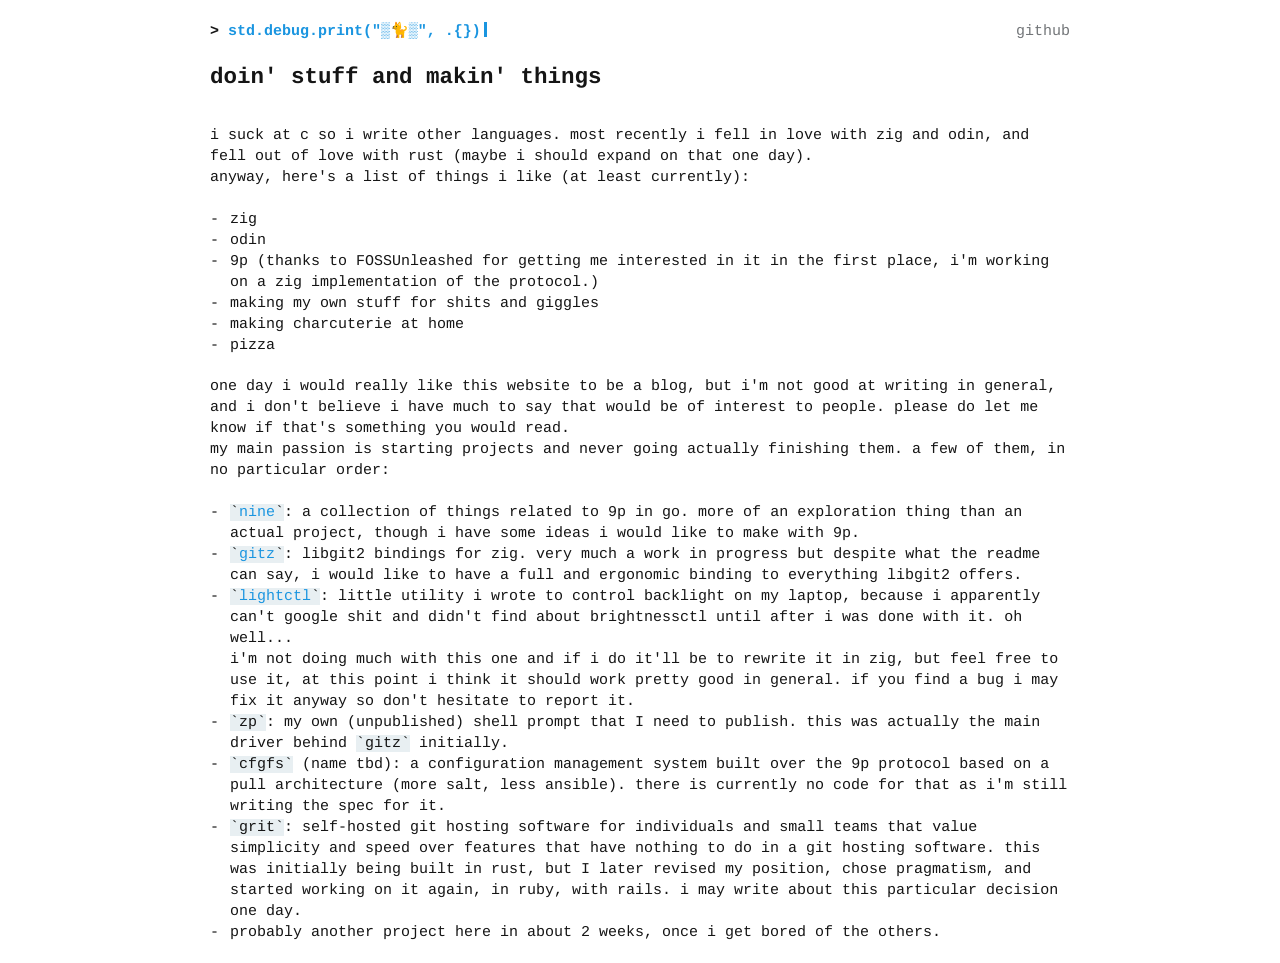
<file: index.html>
<!DOCTYPE html>
<html lang="en">
  <head>
    <meta charset="utf-8">
    <meta name="viewport" content="width=device-width, initial-scale=1.0">
    <title>▒🐈▒</title>
    <link rel="stylesheet" href="main.css">
  </head>
  <body>
    <div class="container">
      <div class="terminal-nav">
        <div class="terminal-logo">
          <div class="logo terminal-prompt"><a href="/" class="no-style">std.debug.print("▒🐈▒", .{})</a></div>
        </div>
        <nav class="terminal-menu">
          <ul>
            <li><a class="menu-item" href="https://github.com/blurrycat">github</a></li>
          </ul>
        </nav>
      </div>
    </div>

    <div class="container">
      <h2>doin' stuff and makin' things</h2>
      <p>
        i suck at c so i write other languages. most recently i fell in love
        with zig and odin, and fell out of love with rust (maybe i should expand
        on that one day).<br>
        anyway, here's a list of things i like (at least currently):
      </p>
      <ul>
        <li>zig</li>
        <li>odin</li>
        <li>
          9p (thanks to FOSSUnleashed for getting me interested in it in the
          first place, i'm working on a zig implementation of the protocol.)
        </li>
        <li>making my own stuff for shits and giggles</li>
        <li>making charcuterie at home</li>
        <li>pizza</li>
      </ul>
      <p>
        one day i would really like this website to be a blog, but i'm not good
        at writing in general, and i don't believe i have much to say that would
        be of interest to people. please do let me know if that's something you
        would read.
        <br>
        my main passion is starting projects and never going actually finishing
        them. a few of them, in no particular order:
      </p>
      <ul>
        <li>
          <code><a href="https://github.com/blurrycat/nine">nine</a></code>: a collection of
          things related to 9p in go. more of an exploration thing than an
          actual project, though i have some ideas i would like to make with 9p.
        </li>
        <li>
          <code><a href="https://github.com/blurrycat/gitz">gitz</a></code>: libgit2 bindings
          for zig. very much a work in progress but despite what the readme can
          say, i would like to have a full and ergonomic binding to everything
          libgit2 offers.
        </li>
        <li>
          <code><a href="https://github.com/blurrycat/lightctl">lightctl</a></code>:
          little utility i wrote to control backlight on my laptop, because i
          apparently can't google shit and didn't find about brightnessctl until
          after i was done with it. oh well...<br>
          i'm not doing much with this one and if i do it'll be to rewrite it in
          zig, but feel free to use it, at this point i think it should work
          pretty good in general. if you find a bug i may fix it anyway so
          don't hesitate to report it.
        </li>
        <li>
          <code>zp</code>: my own (unpublished) shell prompt that I need to publish. this was
          actually the main driver behind <code>gitz</code> initially.
        </li>
        <li>
          <code>cfgfs</code> (name tbd): a configuration management system built
          over the 9p protocol based on a pull architecture (more salt, less
          ansible). there is currently no code for that as i'm still writing
          the spec for it.
        </li>
        <li>
          <code>grit</code>: self-hosted git hosting software for individuals
          and small teams that value simplicity and speed over features that
          have nothing to do in a git hosting software. this was initially being
          built in rust, but I later revised my position, chose pragmatism, and
          started working on it again, in ruby, with rails. i may write about
          this particular decision one day.
        </li>
        <li>
          probably another project here in about 2 weeks, once i get bored of
          the others.
        </li>
      </ul>
    </div>
  </body>
</html>
</file>
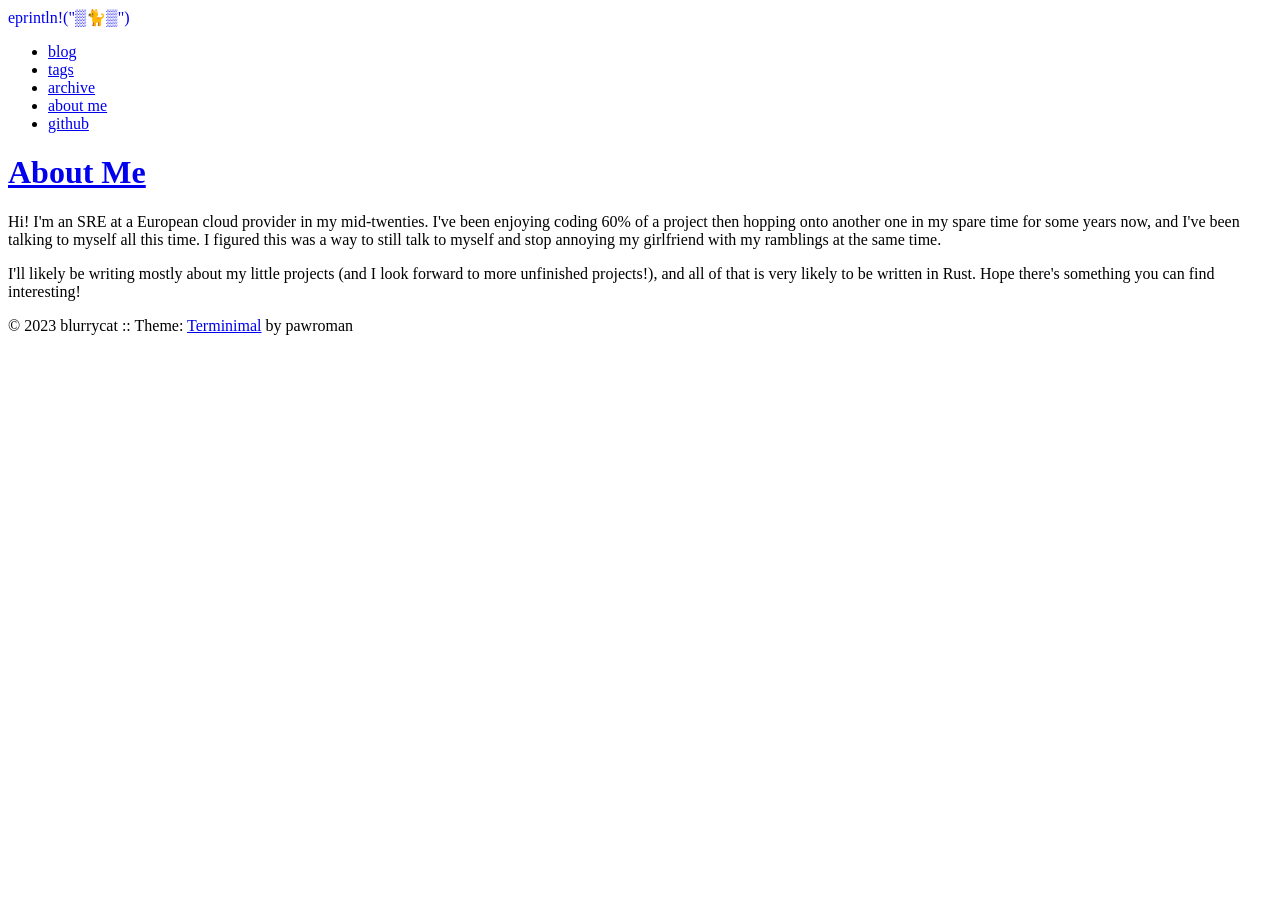
<file: about/index.html>
<!DOCTYPE html>
<html lang="en">

<head>
    <title>About Me | </title>
    
    <meta http-equiv="content-type" content="text/html; charset=utf-8">
    <meta name="viewport" content="width=device-width, initial-scale=1.0, maximum-scale=1">
    <meta name="robots" content="noodp"/>

    <link rel="stylesheet" href="https://blurrycat.dev/style.css">
    <link rel="stylesheet" href="https://blurrycat.dev/color/orange.css">

        <link rel="stylesheet" href="https://blurrycat.dev/color/background_blue.css">
    
    <link rel="stylesheet" href="https://blurrycat.dev/font-hack-subset.css">

        <link rel="alternate" type="application/rss+xml" title="RSS" href="https://blurrycat.dev/rss.xml">
    
    </head>

<body class="">
<div class="container">
    
    <header class="header">
        <div class="header__inner">
            <div class="header__logo">
                    
                <a href="https://blurrycat.dev" style="text-decoration: none;">
                    <div class="logo">
                      
                            eprintln!(&quot;▒🐈▒&quot;)
                        
                    </div>
                </a>
            </div>
        </div>

        
        <nav class="menu">
            <ul class="menu__inner">
                <li><a href="https://blurrycat.dev">blog</a></li>
            
                <li><a href="https://blurrycat.dev/tags">tags</a></li>
            
                <li><a href="https://blurrycat.dev/archive">archive</a></li>
            
                <li class="active"><a href="https://blurrycat.dev/about">about me</a></li>
            
                <li><a href="https://github.com/blurrycat" target="_blank" rel="noopener noreferrer">github</a></li>
            </ul>
        </nav>
    
    
        
    </header>
    

    <div class="content">
        
    <div class="post">
        
    <h1 class="post-title"><a href="https://blurrycat.dev/about/">About Me</a></h1>
    <div class="post-meta-inline">
        
    <span class="post-date"></span>

    </div>

    

        
        <div class="post-content">
            <p>Hi! I'm an SRE at a European cloud provider in my mid-twenties. I've been enjoying coding 60% of a project then hopping onto another one in my spare time for some years now, and I've been talking to myself all this time. I figured this was a way to still talk to myself and stop annoying my girlfriend with my ramblings at the same time.</p>
<p>I'll likely be writing mostly about my little projects (and I look forward to more unfinished projects!), and all of that is very likely to be written in Rust. Hope there's something you can find interesting!</p>

        </div>

        
    </div>

    </div>

    
    <footer class="footer">
        <div class="footer__inner">
                <div class="copyright">
                        <span>© 
    2023
 blurrycat</span>
                    <span class="copyright-theme">
                        <span class="copyright-theme-sep">:: </span>
                        Theme: <a href="https://github.com/pawroman/zola-theme-terminimal/">Terminimal</a> by pawroman
                    </span>
                </div>
            </div>
    </footer>
    

</div>
</body>

</html>
</file>
<file: main.css>
/*
MIT License

Copyright (c) 2019 Jonas D.

Permission is hereby granted, free of charge, to any person obtaining a copy
of this software and associated documentation files (the "Software"), to deal
in the Software without restriction, including without limitation the rights
to use, copy, modify, merge, publish, distribute, sublicense, and/or sell
copies of the Software, and to permit persons to whom the Software is
furnished to do so, subject to the following conditions:

The above copyright notice and this permission notice shall be included in all
copies or substantial portions of the Software.

THE SOFTWARE IS PROVIDED "AS IS", WITHOUT WARRANTY OF ANY KIND, EXPRESS OR
IMPLIED, INCLUDING BUT NOT LIMITED TO THE WARRANTIES OF MERCHANTABILITY,
FITNESS FOR A PARTICULAR PURPOSE AND NONINFRINGEMENT. IN NO EVENT SHALL THE
AUTHORS OR COPYRIGHT HOLDERS BE LIABLE FOR ANY CLAIM, DAMAGES OR OTHER
LIABILITY, WHETHER IN AN ACTION OF CONTRACT, TORT OR OTHERWISE, ARISING FROM,
OUT OF OR IN CONNECTION WITH THE SOFTWARE OR THE USE OR OTHER DEALINGS IN THE
SOFTWARE.
*/
:root{--global-font-size:15px;--global-line-height:1.4em;--global-space:10px;--font-stack:Menlo,Monaco,Lucida Console,Liberation Mono,DejaVu Sans Mono,Bitstream Vera Sans Mono,Courier New,monospace,serif;--mono-font-stack:Menlo,Monaco,Lucida Console,Liberation Mono,DejaVu Sans Mono,Bitstream Vera Sans Mono,Courier New,monospace,serif;--background-color:#fff;--page-width:60em;--font-color:#151515;--invert-font-color:#fff;--primary-color:#1a95e0;--secondary-color:#727578;--error-color:#d20962;--progress-bar-background:#727578;--progress-bar-fill:#151515;--code-bg-color:#e8eff2;--input-style:solid;--display-h1-decoration:none}*{box-sizing:border-box;text-rendering:geometricPrecision}::-moz-selection{background:var(--primary-color);color:var(--invert-font-color)}::selection{background:var(--primary-color);color:var(--invert-font-color)}body{font-size:var(--global-font-size);color:var(--font-color);line-height:var(--global-line-height);margin:0;font-family:var(--font-stack);word-wrap:break-word;background-color:var(--background-color)}.logo,h1,h2,h3,h4,h5,h6{line-height:var(--global-line-height)}a{cursor:pointer;color:var(--primary-color);text-decoration:none}a:hover{background-color:var(--primary-color);color:var(--invert-font-color)}em{font-size:var(--global-font-size);font-style:italic;font-family:var(--font-stack);color:var(--font-color)}blockquote,code,em,strong{line-height:var(--global-line-height)}.logo,blockquote,code,footer,h1,h2,h3,h4,h5,h6,header,li,ol,p,section,ul{float:none;margin:0;padding:0}.logo,blockquote,h1,ol,p,ul{margin-top:calc(var(--global-space) * 2);margin-bottom:calc(var(--global-space) * 2)}.logo,h1{position:relative;display:inline-block;display:table-cell;padding:calc(var(--global-space) * 2) 0 calc(var(--global-space) * 2);margin:0;overflow:hidden;font-weight:600}h1::after{content:"====================================================================================================";position:absolute;bottom:5px;left:0;display:var(--display-h1-decoration)}.logo+*,h1+*{margin-top:0}h2,h3,h4,h5,h6{position:relative;margin-bottom:var(--global-line-height);font-weight:600}blockquote{position:relative;padding-left:calc(var(--global-space) * 2);padding-left:2ch;overflow:hidden}blockquote::after{content:">\A>\A>\A>\A>\A>\A>\A>\A>\A>\A>\A>\A>\A>\A>\A>\A>\A>\A>\A>\A>\A>\A>\A>\A>\A>\A>\A>\A>\A>\A>\A>\A>\A>\A>\A>\A>\A>\A>\A>\A>\A>\A>\A>\A>\A>\A>\A>\A>\A>\A>\A>\A>\A>\A>\A>\A>\A>\A>\A>\A>\A>\A>\A>\A>\A>\A>\A>\A>\A>\A>\A>\A>\A>\A>\A>\A>\A>\A>\A>\A>\A>\A>\A>\A>\A>\A>\A>\A>\A>\A>\A>\A>\A>\A>\A>\A>\A>\A>\A>";white-space:pre;position:absolute;top:0;left:0;line-height:var(--global-line-height);color:#9ca2ab}code{font-weight:inherit;background-color:var(--code-bg-color);font-family:var(--mono-font-stack)}code::after,code::before{content:"`";display:inline}pre code::after,pre code::before{content:""}pre{display:block;word-break:break-all;word-wrap:break-word;color:var(--secondary-color);background-color:var(--background-color);border:1px solid var(--secondary-color);padding:var(--global-space);white-space:pre-wrap;white-space:-moz-pre-wrap;white-space:-pre-wrap;white-space:-o-pre-wrap}pre code{overflow-x:scroll;padding:0;margin:0;display:inline-block;min-width:100%;font-family:var(--mono-font-stack)}.terminal .logo,.terminal blockquote,.terminal code,.terminal h1,.terminal h2,.terminal h3,.terminal h4,.terminal h5,.terminal h6,.terminal strong{font-size:var(--global-font-size);font-style:normal;font-family:var(--font-stack);color:var(--font-color)}.terminal-prompt{position:relative;white-space:nowrap}.terminal-prompt::before{content:"> "}.terminal-prompt::after{content:"";-webkit-animation:cursor .8s infinite;animation:cursor .8s infinite;background:var(--primary-color);border-radius:0;display:inline-block;height:1em;margin-left:.2em;width:3px;bottom:-2px;position:relative}@-webkit-keyframes cursor{0%{opacity:0}50%{opacity:1}to{opacity:0}}@keyframes cursor{0%{opacity:0}50%{opacity:1}to{opacity:0}}li,li>ul>li{position:relative;display:block;padding-left:calc(var(--global-space) * 2)}nav>ul>li{padding-left:0}li::after{position:absolute;top:0;left:0}ul>li::after{content:"-"}nav ul>li::after{content:""}ol li::before{content:counters(item, ".") ". ";counter-increment:item}ol ol li::before{content:counters(item, ".") " ";counter-increment:item}.terminal-menu li::after,.terminal-menu li::before{display:none}ol{counter-reset:item}ol li:nth-child(n+10)::after{left:-7px}ol ol{margin-top:0;margin-bottom:0}.terminal-menu{width:100%}.terminal-nav{display:flex;flex-direction:column;align-items:flex-start}ul ul{margin-top:0;margin-bottom:0}.terminal-menu ul{list-style-type:none;padding:0!important;display:flex;flex-direction:column;width:100%;flex-grow:1;font-size:var(--global-font-size);margin-top:0}.terminal-menu li{display:flex;margin:0 0 .5em 0;padding:0}ol.terminal-toc li{border-bottom:1px dotted var(--secondary-color);padding:0;margin-bottom:15px}.terminal-menu li:last-child{margin-bottom:0}ol.terminal-toc li a{margin:4px 4px 4px 0;background:var(--background-color);position:relative;top:6px;text-align:left;padding-right:4px}.terminal-menu li a:not(.btn){text-decoration:none;display:block;width:100%;border:none;color:var(--secondary-color)}.terminal-menu li a.active{color:var(--font-color)}.terminal-menu li a:hover{background:0 0;color:inherit}ol.terminal-toc li::before{content:counters(item, ".") ". ";counter-increment:item;position:absolute;right:0;background:var(--background-color);padding:4px 0 4px 4px;bottom:-8px}ol.terminal-toc li a:hover{background:var(--primary-color);color:var(--invert-font-color)}hr{position:relative;overflow:hidden;margin:calc(var(--global-space) * 4) 0;border:0;border-bottom:1px dashed var(--secondary-color)}p{margin:0 0 var(--global-line-height);color:var(--global-font-color)}.container{max-width:var(--page-width)}.container,.container-fluid{margin:0 auto;padding:0 calc(var(--global-space) * 2)}img{width:100%}.progress-bar{height:8px;background-color:var(--progress-bar-background);margin:12px 0}.progress-bar.progress-bar-show-percent{margin-top:38px}.progress-bar-filled{background-color:var(--progress-bar-fill);height:100%;transition:width .3s ease;position:relative;width:0}.progress-bar-filled::before{content:"";border:6px solid transparent;border-top-color:var(--progress-bar-fill);position:absolute;top:-12px;right:-6px}.progress-bar-filled::after{color:var(--progress-bar-fill);content:attr(data-filled);display:block;font-size:12px;white-space:nowrap;position:absolute;border:6px solid transparent;top:-38px;right:0;transform:translateX(50%)}.progress-bar-no-arrow>.progress-bar-filled::after,.progress-bar-no-arrow>.progress-bar-filled::before{content:"";display:none;visibility:hidden;opacity:0}table{width:100%;border-collapse:collapse;margin:var(--global-line-height) 0;color:var(--font-color);font-size:var(--global-font-size)}table td,table th{vertical-align:top;border:1px solid var(--font-color);line-height:var(--global-line-height);padding:calc(var(--global-space)/ 2);font-size:1em}table thead th{font-size:1em}table tfoot tr th{font-weight:500}table caption{font-size:1em;margin:0 0 1em 0}table tbody td:first-child{font-weight:700;color:var(--secondary-color)}.form{width:100%}fieldset{border:1px solid var(--font-color);padding:1em}label{font-size:1em;color:var(--font-color)}input[type=email],input[type=number],input[type=password],input[type=search],input[type=text]{border:1px var(--input-style) var(--font-color);width:100%;padding:.7em .5em;font-size:1em;font-family:var(--font-stack);-webkit-appearance:none;border-radius:0}input[type=email]:active,input[type=email]:focus,input[type=number]:active,input[type=number]:focus,input[type=password]:active,input[type=password]:focus,input[type=search]:active,input[type=search]:focus,input[type=text]:active,input[type=text]:focus{outline:0;-webkit-appearance:none;border:1px solid var(--font-color)}input[type=email]:not(:placeholder-shown):invalid,input[type=number]:not(:placeholder-shown):invalid,input[type=password]:not(:placeholder-shown):invalid,input[type=search]:not(:placeholder-shown):invalid,input[type=text]:not(:placeholder-shown):invalid{border-color:var(--error-color)}input,textarea{color:var(--font-color);background-color:var(--background-color)}input::-webkit-input-placeholder,textarea::-webkit-input-placeholder{color:var(--secondary-color)!important;opacity:1}input::-moz-placeholder,textarea::-moz-placeholder{color:var(--secondary-color)!important;opacity:1}input:-ms-input-placeholder,textarea:-ms-input-placeholder{color:var(--secondary-color)!important;opacity:1}input::-ms-input-placeholder,textarea::-ms-input-placeholder{color:var(--secondary-color)!important;opacity:1}input::placeholder,textarea::placeholder{color:var(--secondary-color)!important;opacity:1}textarea{height:auto;width:100%;resize:none;border:1px var(--input-style) var(--font-color);padding:.5em;font-size:1em;font-family:var(--font-stack);-webkit-appearance:none;border-radius:0}textarea:focus{outline:0;-webkit-appearance:none;border:1px solid var(--font-color)}textarea:not(:placeholder-shown):invalid{border-color:var(--error-color)}input:-webkit-autofill,input:-webkit-autofill:focus textarea:-webkit-autofill,input:-webkit-autofill:hover,select:-webkit-autofill,select:-webkit-autofill:focus,select:-webkit-autofill:hover,textarea:-webkit-autofill:hover textarea:-webkit-autofill:focus{border:1px solid var(--font-color);-webkit-text-fill-color:var(--font-color);box-shadow:0 0 0 1000px var(--invert-font-color) inset;-webkit-box-shadow:0 0 0 1000px var(--invert-font-color) inset;transition:background-color 5000s ease-in-out 0s}.form-group{margin-bottom:var(--global-line-height);overflow:auto}.btn{border-style:solid;border-width:1px;display:inline-flex;align-items:center;justify-content:center;cursor:pointer;outline:0;padding:.65em 2em;font-size:1em;font-family:inherit;-webkit-user-select:none;-moz-user-select:none;-ms-user-select:none;user-select:none;position:relative;z-index:1}.btn:active{box-shadow:none}.btn.btn-ghost{border-color:var(--font-color);color:var(--font-color);background-color:transparent}.btn.btn-ghost:focus,.btn.btn-ghost:hover{border-color:var(--tertiary-color);color:var(--tertiary-color);z-index:2}.btn.btn-ghost:hover{background-color:transparent}.btn-block{width:100%;display:flex}.btn-default{background-color:var(--font-color);border-color:var(--invert-font-color);color:var(--invert-font-color)}.btn-default:focus:not(.btn-ghost),.btn-default:hover{background-color:var(--secondary-color);color:var(--invert-font-color)}.btn-default.btn-ghost:focus,.btn-default.btn-ghost:hover{border-color:var(--secondary-color);color:var(--secondary-color);z-index:2}.btn-error{color:var(--invert-font-color);background-color:var(--error-color);border:1px solid var(--error-color)}.btn-error:focus:not(.btn-ghost),.btn-error:hover{background-color:var(--error-color);border-color:var(--error-color)}.btn-error.btn-ghost{border-color:var(--error-color);color:var(--error-color)}.btn-error.btn-ghost:focus,.btn-error.btn-ghost:hover{border-color:var(--error-color);color:var(--error-color);z-index:2}.btn-primary{color:var(--invert-font-color);background-color:var(--primary-color);border:1px solid var(--primary-color)}.btn-primary:focus:not(.btn-ghost),.btn-primary:hover{background-color:var(--primary-color);border-color:var(--primary-color)}.btn-primary.btn-ghost{border-color:var(--primary-color);color:var(--primary-color)}.btn-primary.btn-ghost:focus,.btn-primary.btn-ghost:hover{border-color:var(--primary-color);color:var(--primary-color);z-index:2}.btn-small{padding:.5em 1.3em!important;font-size:.9em!important}.btn-group{overflow:auto}.btn-group .btn{float:left}.btn-group .btn-ghost:not(:first-child){margin-left:-1px}.terminal-card{border:1px solid var(--secondary-color)}.terminal-card>header{color:var(--invert-font-color);text-align:center;background-color:var(--secondary-color);padding:.5em 0}.terminal-card>div:first-of-type{padding:var(--global-space)}.terminal-timeline{position:relative;padding-left:70px}.terminal-timeline::before{content:' ';background:var(--secondary-color);display:inline-block;position:absolute;left:35px;width:2px;height:100%;z-index:400}.terminal-timeline .terminal-card{margin-bottom:25px}.terminal-timeline .terminal-card::before{content:' ';background:var(--invert-font-color);border:2px solid var(--secondary-color);display:inline-block;position:absolute;margin-top:25px;left:26px;width:15px;height:15px;z-index:400}.terminal-alert{color:var(--font-color);padding:1em;border:1px solid var(--font-color);margin-bottom:var(--global-space)}.terminal-alert-error{color:var(--error-color);border-color:var(--error-color)}.terminal-alert-primary{color:var(--primary-color);border-color:var(--primary-color)}@media screen and (max-width:960px){label{display:block;width:100%}pre::-webkit-scrollbar{height:3px}}@media screen and (max-width:480px){form{width:100%}}@media only screen and (min-width:30em){.terminal-nav{flex-direction:row;align-items:center}.terminal-menu ul{flex-direction:row;justify-items:flex-end;align-items:center;justify-content:flex-end;margin-top:calc(var(--global-space) * 2)}.terminal-menu li{margin:0;margin-right:2em}.terminal-menu li:last-child{margin-right:0}}.terminal-media:not(:last-child){margin-bottom:1.25rem}.terminal-media-left{padding-right:var(--global-space)}.terminal-media-left,.terminal-media-right{display:table-cell;vertical-align:top}.terminal-media-right{padding-left:var(--global-space)}.terminal-media-body{display:table-cell;vertical-align:top}.terminal-media-heading{font-size:1em;font-weight:700}.terminal-media-content{margin-top:.3rem}.terminal-placeholder{background-color:var(--secondary-color);text-align:center;color:var(--font-color);font-size:1rem;border:1px solid var(--secondary-color)}figure>img{padding:0}.terminal-avatarholder{width:calc(var(--global-space) * 5);height:calc(var(--global-space) * 5)}.terminal-avatarholder img{padding:0}figure{margin:0}figure>figcaption{color:var(--secondary-color);text-align:center}.hljs{display:block;overflow-x:auto;padding:.5em;background:var(--block-background-color);color:var(--font-color)}.hljs-comment,.hljs-quote{color:var(--secondary-color)}.hljs-variable{color:var(--font-color)}.hljs-built_in,.hljs-keyword,.hljs-name,.hljs-selector-tag,.hljs-tag{color:var(--primary-color)}.hljs-addition,.hljs-attribute,.hljs-literal,.hljs-section,.hljs-string,.hljs-template-tag,.hljs-template-variable,.hljs-title,.hljs-type{color:var(--secondary-color)}.hljs-string{color:var(--secondary-color)}.hljs-deletion,.hljs-meta,.hljs-selector-attr,.hljs-selector-pseudo{color:var(--primary-color)}.hljs-doctag{color:var(--secondary-color)}.hljs-attr{color:var(--primary-color)}.hljs-bullet,.hljs-link,.hljs-symbol{color:var(--primary-color)}.hljs-emphasis{font-style:italic}.hljs-strong{font-weight:700}
</file>
